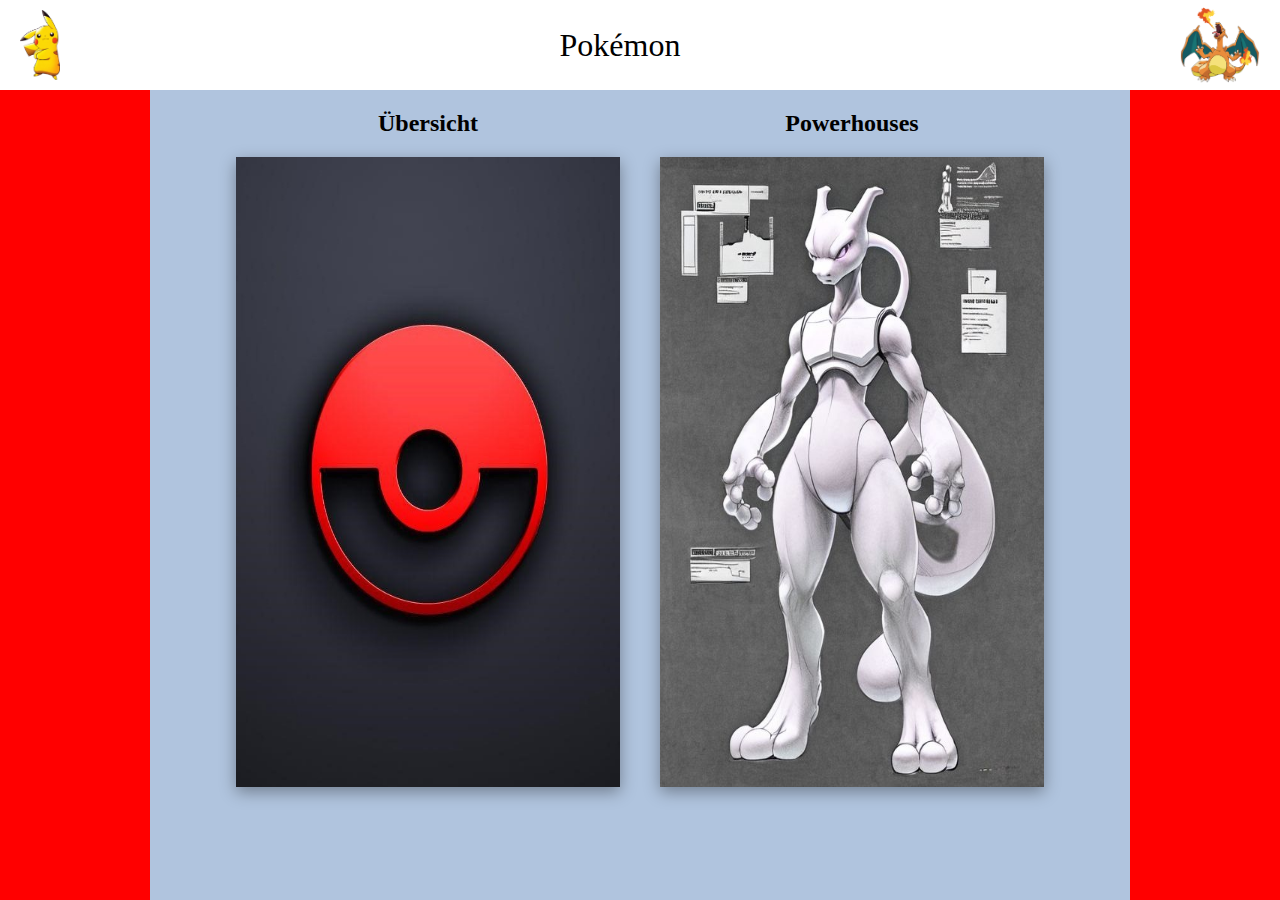
<file: index.html>
<!DOCTYPE html>
<html lang="de">
<head>
    <meta charset="UTF-8">
    <meta name="viewport" content="width=device-width, initial-scale=1.0">
    <link rel="stylesheet" href="./style.css">
    <title>Abschlussprojekt WebDev</title>
</head>
<body>
    <header> 
        <img src="./Bilder/Index/Pikachu.png" alt="Pikachu" class="img-pika">
        <a target="_blank" href="https://www.pokemon.com">Pokémon</a>
        <img src="./Bilder/Index/Charizard.png" alt="Glurak" class="img-glurak">
    </header>
    <main>
        <div class="flex-div-index">
            <div class="übersicht">
                <h2>Übersicht</h2>
                <a href="./übersicht.html"><img src="./Bilder/Index/Pokeball.jpg" alt="Pokeball"></a>
            </div>
            <div class="powerhouses">
                <h2>Powerhouses</h2>
                <a href="./powerhouses.html"><img src="./Bilder/Index/Mewtwo.jfif" alt="Mewtwo"></a>
            </div>
        </div>
    </main>

</body>
</html>
</file>
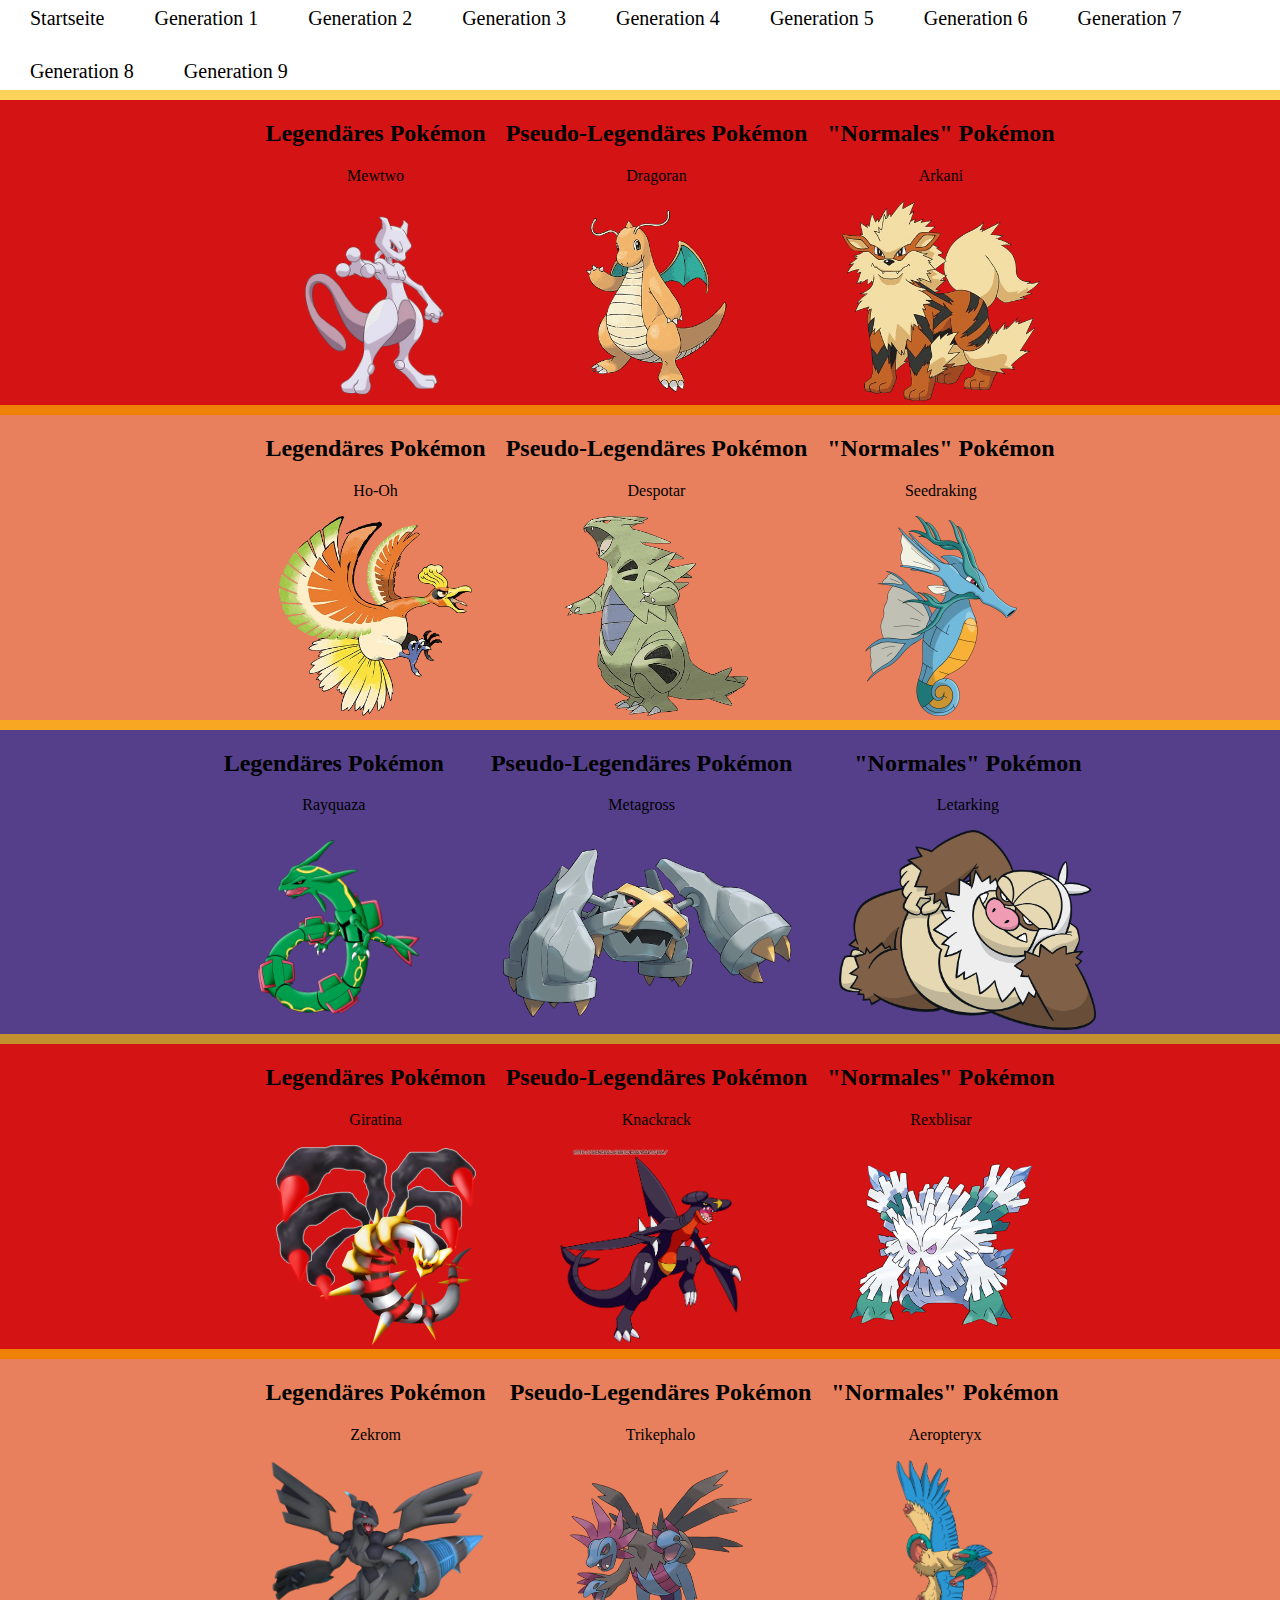
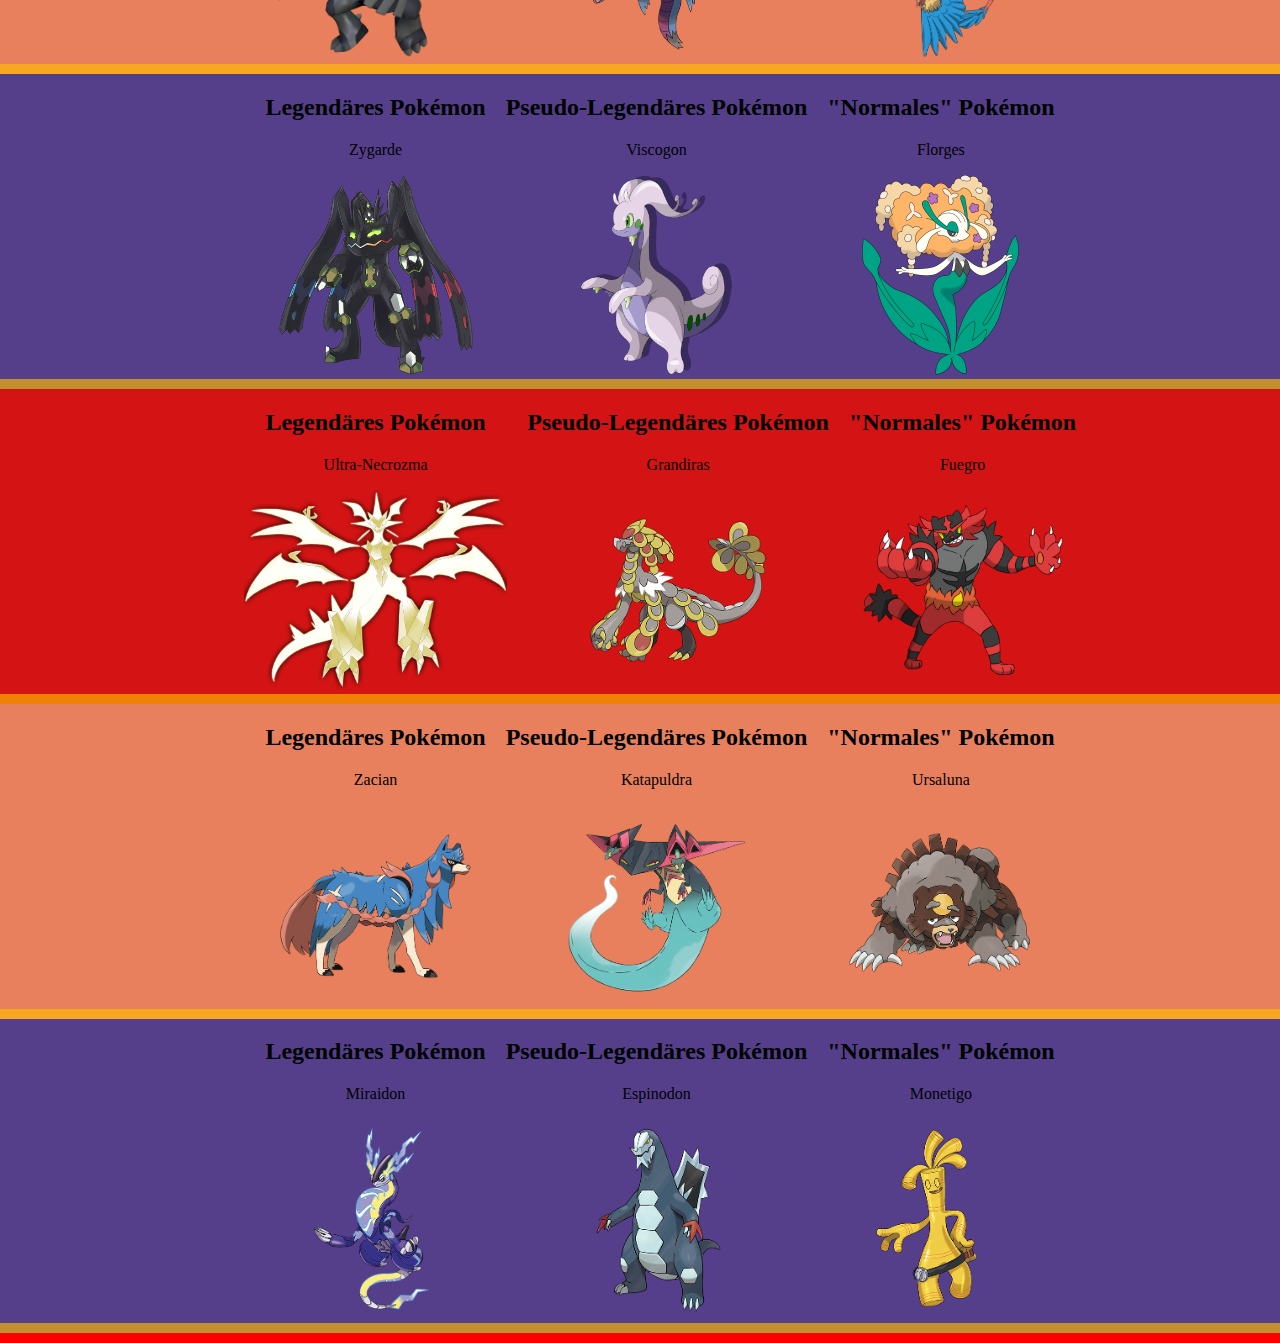
<file: powerhouses.html>
<!DOCTYPE html>
<html lang="de">
<head>
    <meta charset="UTF-8">
    <meta name="viewport" content="width=device-width, initial-scale=1.0">
    <link rel="stylesheet" href="./style.css">
    <title>Powerhouses</title>
</head>
<body>
    <div class="sub-header">
        <ul class="gen-select">
            <li><a href="./index.html">Startseite</a></li>
            <li><a href="#Gen1">Generation 1</a></li>
            <li><a href="#Gen2">Generation 2</a></li>
            <li><a href="#Gen3">Generation 3</a></li>
            <li><a href="#Gen4">Generation 4</a></li>
            <li><a href="#Gen5">Generation 5</a></li>
            <li><a href="#Gen6">Generation 6</a></li>
            <li><a href="#Gen7">Generation 7</a></li>
            <li><a href="#Gen8">Generation 8</a></li>
            <li><a href="#Gen9">Generation 9</a></li>
        </ul>
    </div>
    <div class="content-powerhouse">
        <div class="gen-box" id="Gen1">
            <ul class="mons">
                <li class="legi">
                    <div class="flex">
                        <h2>Legendäres Pokémon</h2>
                        <p>Mewtwo</p>
                        <a target="_blank" href="https://pokewiki.de/Mewtu"><img src="./Bilder/Powerhouses/Gen 1/Mewtwo.png" alt="Mewtwo"></a>
                    </div>
                </li>
                <li class="pseudo">
                    <div class="flex">
                        <h2>Pseudo-Legendäres Pokémon</h2>
                        <p>Dragoran</p>
                        <a target="_blank" href="https://pokewiki.de/Dragoran"><img src="./Bilder/Powerhouses/Gen 1/Dragoran.png" alt="Dragoran"></a>
                    </div>
                </li>
                <li class="normie">
                    <div class="flex">
                        <h2>"Normales" Pokémon</h2>
                        <p>Arkani</p>
                        <a target="_blank" href="https://pokewiki.de/Arkani"><img src="./Bilder/Powerhouses/Gen 1/Arkani.png" alt="Arkani"></a>
                    </div>
                </li>
            </ul>
        </div>
        <div class="gen-box" id="Gen2">
            <ul class="mons">
                <li class="legi">
                    <div class="flex">
                        <h2>Legendäres Pokémon</h2>
                        <p>Ho-Oh</p>
                        <a target="_blank" href="https://pokewiki.de/Ho-Oh"><img src="./Bilder/Powerhouses/Gen 2/Ho-Oh.png" alt="Ho-Oh"></a>
                    </div>
                </li>
                <li class="pseudo">
                    <div class="flex">
                        <h2>Pseudo-Legendäres Pokémon</h2>
                        <p>Despotar</p>
                        <a target="_blank" href="https://pokewiki.de/Despotar"><img src="./Bilder/Powerhouses/Gen 2/Despotar.png" alt="Despotar"></a>
                    </div>
                </li>
                <li class="normie">
                    <div class="flex">
                        <h2>"Normales" Pokémon</h2>
                        <p>Seedraking</p>
                        <a target="_blank" href="https://pokewiki.de/Seedraking"><img src="./Bilder/Powerhouses/Gen 2/Seedraking.png" alt="Seedraking"></a>
                    </div>
                </li>
            </ul>
        </div>
        <div class="gen-box" id="Gen3">
            <ul class="mons">
                <li class="legi">
                    <div class="flex">
                        <h2>Legendäres Pokémon</h2>
                        <p>Rayquaza</p>
                        <a target="_blank" href="https://pokewiki.de/Rayquaza"><img src="./Bilder/Powerhouses/Gen 3/Rayquaza.png" alt="Rayquaza"></a>
                    </div>
                </li>
                <li class="pseudo">
                    <div class="flex">
                        <h2>Pseudo-Legendäres Pokémon</h2>
                        <p>Metagross</p>
                        <a target="_blank" href="https://pokewiki.de/Metagross"><img src="./Bilder/Powerhouses/Gen 3/Metagross.png" alt="Metagross"></a>
                    </div>
                </li>
                <li class="normie">
                    <div class="flex">
                        <h2>"Normales" Pokémon</h2>
                        <p>Letarking</p>
                        <a target="_blank" href="https://pokewiki.de/Letarking"><img src="./Bilder/Powerhouses/Gen 3/Letarking.png" alt="Letarking"></a>
                    </div>
                </li>
            </ul>
        </div>
        <div class="gen-box" id="Gen4">
            <ul class="mons">
                <li class="legi">
                    <div class="flex">
                        <h2>Legendäres Pokémon</h2>
                        <p>Giratina</p>
                        <a target="_blank" href="https://pokewiki.de/Giratina"><img src="./Bilder/Powerhouses/Gen 4/Giratina.png" alt="Giratina"></a>
                    </div>
                </li>
                <li class="pseudo">
                    <div class="flex">
                        <h2>Pseudo-Legendäres Pokémon</h2>
                        <p>Knackrack</p>
                        <a target="_blank" href="https://pokewiki.de/Knackrack"><img src="./Bilder/Powerhouses/Gen 4/Knackrack.png" alt="Knackrack"></a>
                    </div>
                </li>
                <li class="normie">
                    <div class="flex">
                        <h2>"Normales" Pokémon</h2>
                        <p>Rexblisar</p>
                        <a target="_blank" href="https://pokewiki.de/Rexblisar"><img src="./Bilder/Powerhouses/Gen 4/Rexblisar.png" alt="Rexblisar"></a>
                    </div>
                </li>
            </ul>
        </div>
        <div class="gen-box" id="Gen5">
            <ul class="mons">
                <li class="legi">
                    <div class="flex">
                        <h2>Legendäres Pokémon</h2>
                        <p>Zekrom</p>
                        <a target="_blank" href="https://pokewiki.de/Zekrom"><img src="./Bilder/Powerhouses/Gen 5/Zekrom.png" alt="Zekrom"></a>
                    </div>
                </li>
                <li class="pseudo">
                    <div class="flex">
                        <h2>Pseudo-Legendäres Pokémon</h2>
                        <p>Trikephalo</p>
                        <a target="_blank" href="https://pokewiki.de/Trikephalo"><img src="./Bilder/Powerhouses/Gen 5/Trikephalo.png" alt="Trikephalo"></a>
                    </div>
                </li>
                <li class="normie">
                    <div class="flex">
                        <h2>"Normales" Pokémon</h2>
                        <p>Aeropteryx</p>
                        <a target="_blank" href="https://pokewiki.de/Aeropteryx"><img src="./Bilder/Powerhouses/Gen 5/Aeropteryx.png" alt="Aeropteryx"></a>
                    </div>
                </li>
            </ul>
        </div>
        <div class="gen-box" id="Gen6">
            <ul class="mons">
                <li class="legi">
                    <div class="flex">
                        <h2>Legendäres Pokémon</h2>
                        <p>Zygarde</p>
                        <a target="_blank" href="https://pokewiki.de/Zygarde"><img src="./Bilder/Powerhouses/Gen 6/Zygarde.png" alt="Zygarde"></a>
                    </div>
                </li>
                <li class="pseudo">
                    <div class="flex">
                        <h2>Pseudo-Legendäres Pokémon</h2>
                        <p>Viscogon</p>
                        <a target="_blank" href="https://pokewiki.de/Viscogon"><img src="./Bilder/Powerhouses/Gen 6/Viscogon.png" alt="Viscogon"></a>
                    </div>
                </li>
                <li class="normie">
                    <div class="flex">
                        <h2>"Normales" Pokémon</h2>
                        <p>Florges</p>
                        <a target="_blank" href="https://pokewiki.de/Florges"><img src="./Bilder/Powerhouses/Gen 6/Florges.png" alt="Florges"></a>
                    </div>
                </li>
            </ul>
        </div>
        <div class="gen-box" id="Gen7">
            <ul class="mons">
                <li class="legi">
                    <div class="flex">
                        <h2>Legendäres Pokémon</h2>
                        <p>Ultra-Necrozma</p>
                        <a target="_blank" href="https://pokewiki.de/Necrozma"><img src="./Bilder/Powerhouses/Gen 7/Ultra-Necrozma.png" alt="Ultra-Necrozma"></a>
                    </div>
                </li>
                <li class="pseudo">
                    <div class="flex">
                        <h2>Pseudo-Legendäres Pokémon</h2>
                        <p>Grandiras</p>
                        <a target="_blank" href="https://pokewiki.de/Grandiras"><img src="./Bilder/Powerhouses/Gen 7/Grandiras.png" alt="Grandiras"></a>
                    </div>
                </li>
                <li class="normie">
                    <div class="flex">
                        <h2>"Normales" Pokémon</h2>
                        <p>Fuegro</p>
                        <a target="_blank" href="https://pokewiki.de/Fuegro"><img src="./Bilder/Powerhouses/Gen 7/Fuegro.png" alt="Fuegro"></a>
                    </div>
                </li>
            </ul>
        </div>
        <div class="gen-box" id="Gen8">
            <ul class="mons">
                <li class="legi">
                    <div class="flex">
                        <h2>Legendäres Pokémon</h2>
                        <p>Zacian</p>
                        <a target="_blank" href="https://pokewiki.de/Zacian"><img src="./Bilder/Powerhouses/Gen 8/Zacian.png" alt="Zacian"></a>
                    </div>
                </li>
                <li class="pseudo">
                    <div class="flex">
                        <h2>Pseudo-Legendäres Pokémon</h2>
                        <p>Katapuldra</p>
                        <a target="_blank" href="https://pokewiki.de/Katapuldra"><img src="./Bilder/Powerhouses/Gen 8/Katapuldra.png" alt="Katapuldra"></a>
                    </div>
                </li>
                <li class="normie">
                    <div class="flex">
                        <h2>"Normales" Pokémon</h2>
                        <p>Ursaluna</p>
                        <a target="_blank" href="https://pokewiki.de/Ursaluna"><img src="./Bilder/Powerhouses/Gen 8/Ursaluna.png" alt="Ursaluna"></a>
                    </div>
                </li>
            </ul>
        </div>
        <div class="gen-box" id="Gen9">
            <ul class="mons">
                <li class="legi">
                    <div class="flex">
                        <h2>Legendäres Pokémon</h2>
                        <p>Miraidon</p>
                        <a target="_blank" href="https://pokewiki.de/Miraidon"><img src="./Bilder/Powerhouses/Gen 9/Miraidon.png" alt="Miraidon"></a>
                    </div>
                </li>
                <li class="pseudo">
                    <div class="flex">
                        <h2>Pseudo-Legendäres Pokémon</h2>
                        <p>Espinodon</p>
                        <a target="_blank" href="https://pokewiki.de/Espinodon"><img src="./Bilder/Powerhouses/Gen 9/Espinodon.png" alt="Espinodon"></a>
                    </div>
                </li>
                <li class="normie">
                    <div class="flex">
                        <h2>"Normales" Pokémon</h2>
                        <p>Monetigo</p>
                        <a target="_blank" href="https://pokewiki.de/Monetigo"><img src="./Bilder/Powerhouses/Gen 9/Monetigo.png" alt="Monetigo"></a>
                    </div>
                </li>
            </ul>
        </div>
    </div>
</body>
</html>
</file>
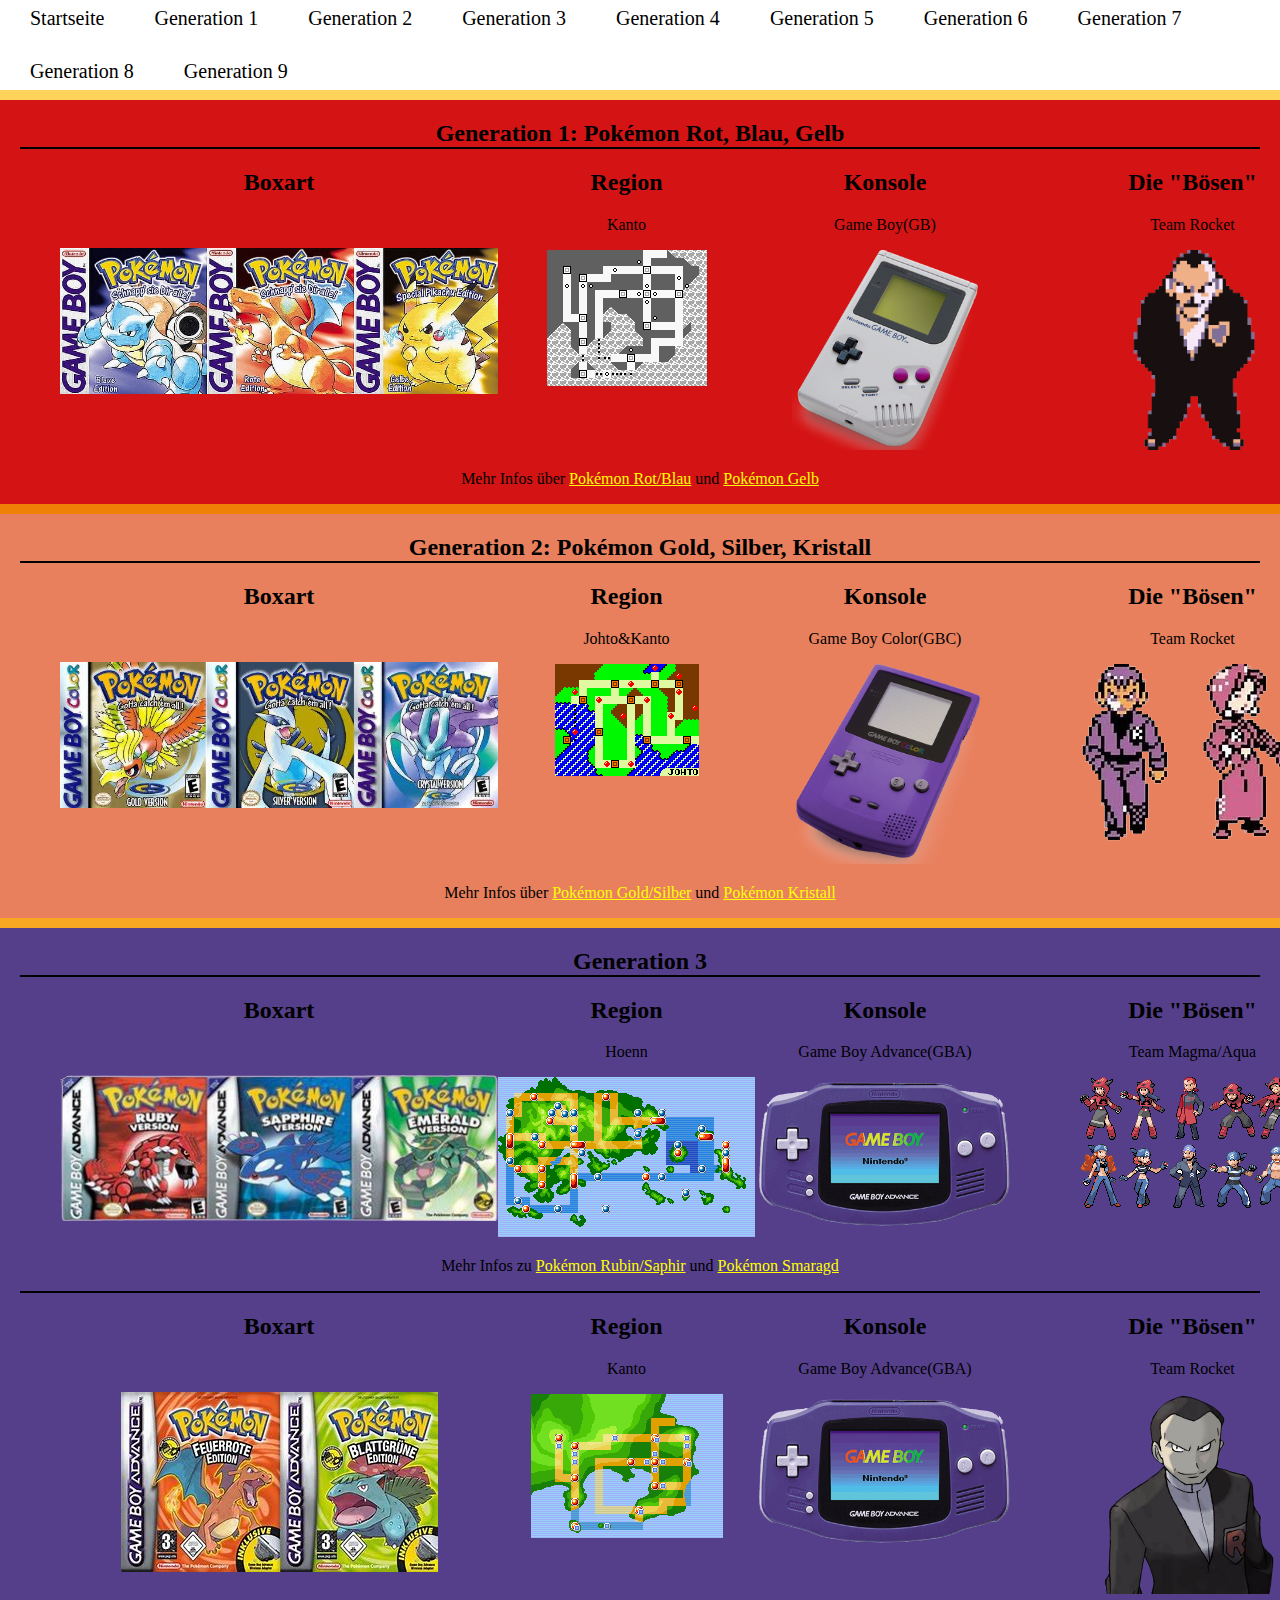
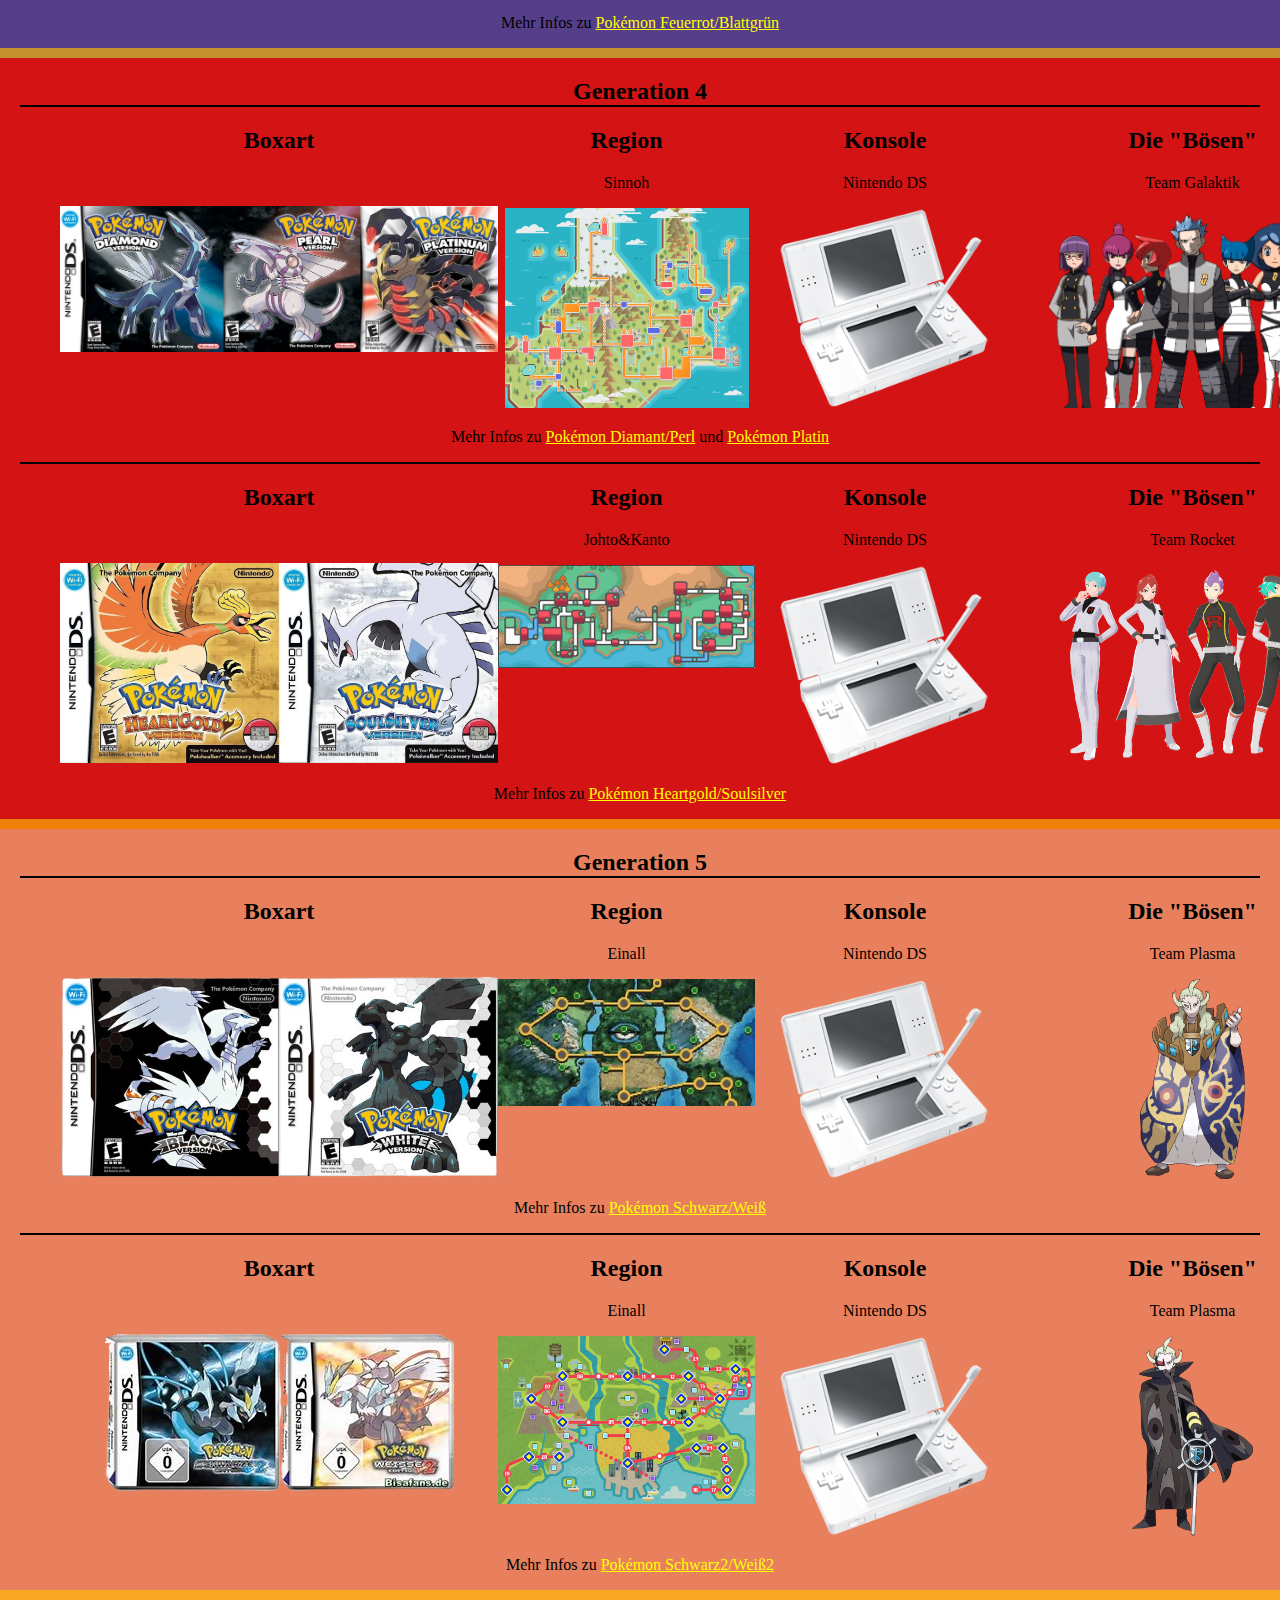
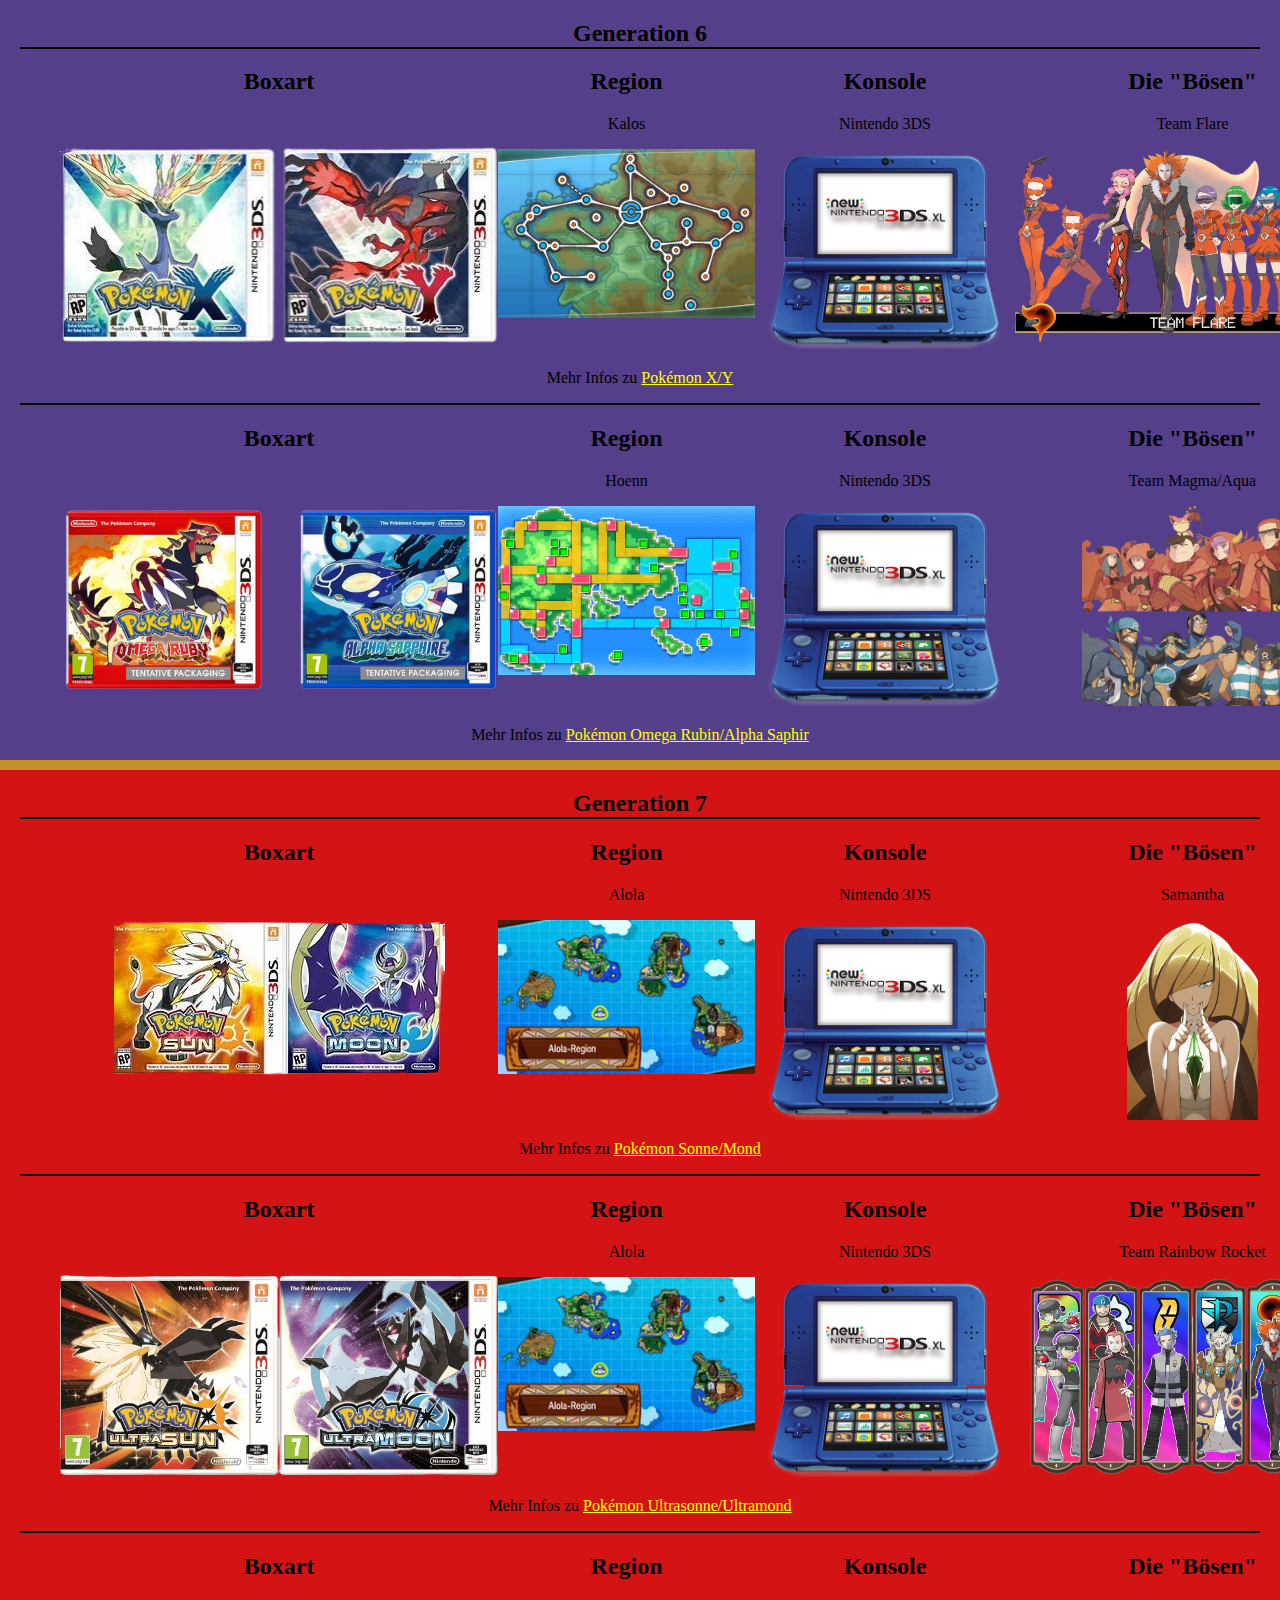
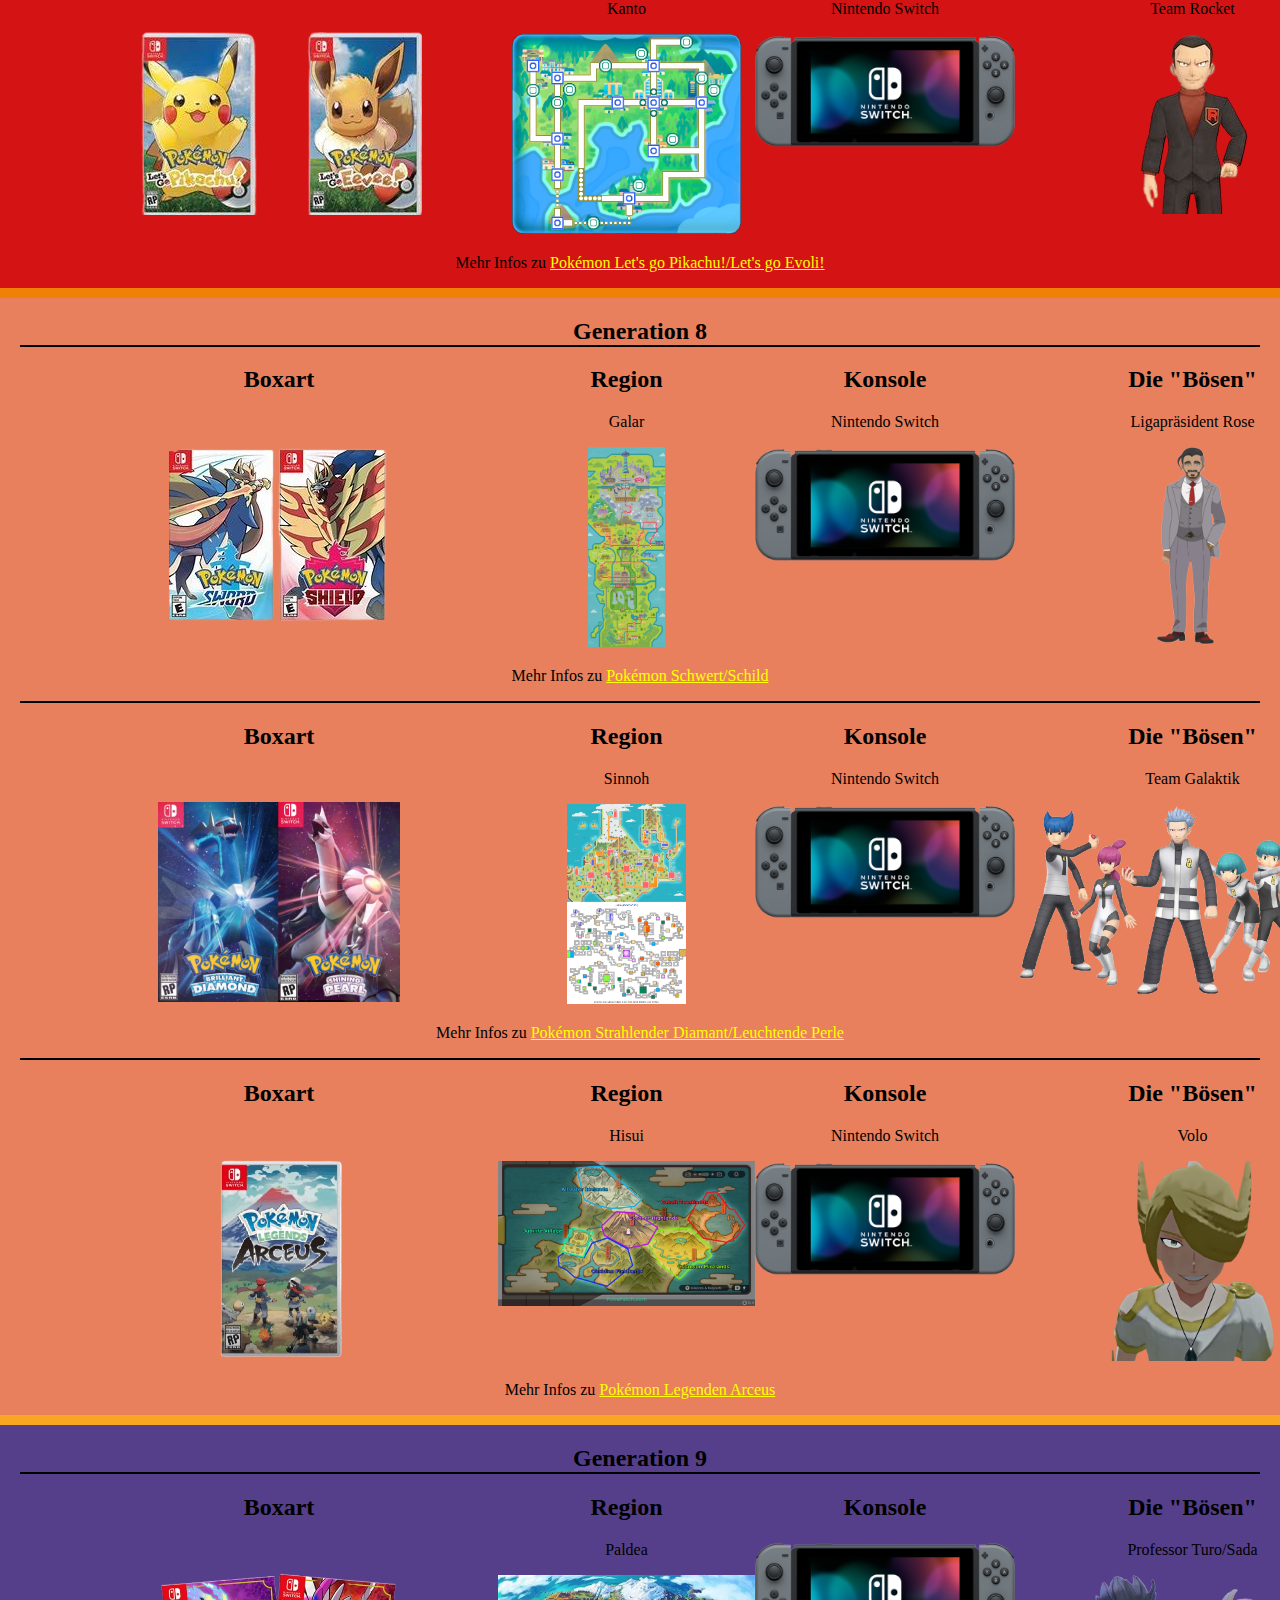
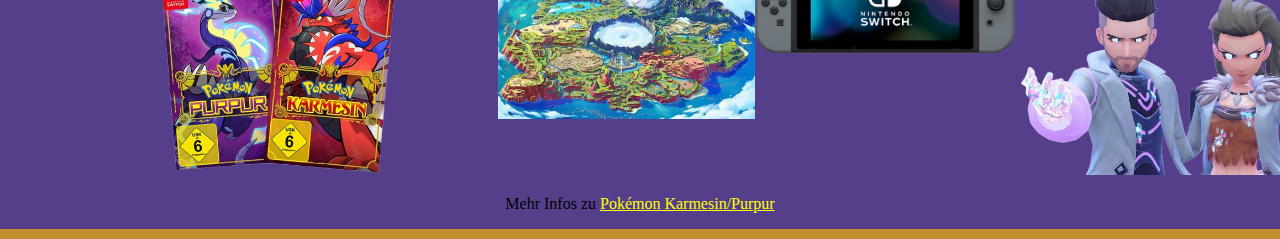
<file: übersicht.html>
<!DOCTYPE html>
<html lang="de">

<head>
    <meta charset="UTF-8">
    <meta name="viewport" content="width=device-width, initial-scale=1.0">
    <link rel="stylesheet" href="./style.css">
    <title>Übersicht Pokémon</title>
</head>

<body>
    <div class="sub-header">
        <ul class="gen-select">
            <li><a href="./index.html">Startseite</a></li>
            <li><a href="#Gen1">Generation 1</a></li>
            <li><a href="#Gen2">Generation 2</a></li>
            <li><a href="#Gen3">Generation 3</a></li>
            <li><a href="#Gen4">Generation 4</a></li>
            <li><a href="#Gen5">Generation 5</a></li>
            <li><a href="#Gen6">Generation 6</a></li>
            <li><a href="#Gen7">Generation 7</a></li>
            <li><a href="#Gen8">Generation 8</a></li>
            <li><a href="#Gen9">Generation 9</a></li>
        </ul>
    </div>

    <div class="content-übersicht">
        <div class="gen-box" id="Gen1">
            <h2 class="box-heading">Generation 1: Pokémon Rot, Blau, Gelb</h2>
            <ul>
                <li>
                    <div class="box-art">
                        <h2>Boxart</h2>
                        <img src="./Bilder/Übersicht/Gen1/Pokemon-Blaue-Rote-Gelbe-Edition Boxart.jpg"
                            alt="Pokémon RBG Boxart">
                    </div>
                </li>
                <li>
                    <div class="region">
                        <h2>Region</h2>
                        <p>Kanto</p>
                        <a target="_blank" href="https://pokewiki.de/Kanto"><img src="./Bilder/Übersicht/Gen1/RBG-Map_Kanto.png"
                                alt="Kanto Pokémon"></a>
                    </div>
                </li>
                <li>
                    <div class="console">
                        <h2>Konsole</h2>
                        <p>Game Boy(GB)</p>
                        <a target="_blank" href="https://de.wikipedia.org/wiki/Game_Boy"><img src="./Bilder/Übersicht/Gen1/GB.png"
                                alt="Game Boy"></a>
                    </div>
                </li>
                <li>
                    <div class="evil-team">
                        <h2>Die "Bösen"</h2>
                        <p>Team Rocket</p>
                        <a target="_blank" href="https://pokewiki.de/Team_Rocket"><img src="./Bilder/Übersicht/Gen1/Giovanni-gen1.png"
                                alt="Giovanni"></a>
                    </div>
                </li>
            </ul>
            <p class="moreInfo">Mehr Infos über <a target="_blank" href="https://www.pokewiki.de/Pok%C3%A9mon_Rote_Edition_und_Blaue_Edition">Pokémon
                    Rot/Blau</a> und <a target="_blank"
                    href="https://www.pokewiki.de/Pok%C3%A9mon_Gelbe_Edition:_Special_Pikachu_Edition">Pokémon Gelb</a>
            </p>
        </div>
        <div class="gen-box" id="Gen2">
            <h2 class="box-heading">Generation 2: Pokémon Gold, Silber, Kristall</h2>
            <ul>
                <li>
                    <div class="box-art">
                        <h2>Boxart</h2>
                        <img src="./Bilder/Übersicht/Gen2/gold-silver-crystal-boxart.webp" alt="Pokémon GSK Boxart">
                    </div>
                </li>
                <li>
                    <div class="region">
                        <h2>Region</h2>
                        <p>Johto&Kanto</p>
                        <a target="_blank" href="https://pokewiki.de/Johto"><img src="./Bilder/Übersicht/Gen2/GSK-Map_Johto_Kanto.png"
                                alt="Johto&Kanto Pokémon"></a>
                    </div>
                </li>
                <li>
                    <div class="console">
                        <h2>Konsole</h2>
                        <p>Game Boy Color(GBC)</p>
                        <a target="_blank" href="https://de.wikipedia.org/wiki/Game_Boy#Game_Boy_Color"><img
                                src="./Bilder/Übersicht/Gen2/GBC.png" alt="Gameboy Color"></a>
                    </div>
                </li>
                <li>
                    <div class="evil-team">
                        <h2>Die "Bösen"</h2>
                        <p>Team Rocket</p>
                        <a target="_blank" href="https://pokewiki.de/Team_Rocket"><img src="./Bilder/Übersicht/Gen2/Rocket-Execs.png"
                                alt="Rocket Executives"></a>
                    </div>
                </li>
            </ul>
            <p class="moreInfo">Mehr Infos über <a target="_blank" href="https://www.pokewiki.de/Pok%C3%A9mon_Goldene_Edition_und_Silberne_Edition">Pokémon Gold/Silber</a> und <a target="_blank" href="https://www.pokewiki.de/Pok%C3%A9mon_Kristall-Edition">Pokémon Kristall</a></p>
        </div>
        <div class="gen-box" id="Gen3">
            <h2 class="box-heading">Generation 3</h2>
            <ul>
                <li>
                    <div class="box-art">
                        <h2>Boxart</h2>
                        <img src="./Bilder/Übersicht/Gen3/RSE-boxart.png" alt="Pokémon RSE Boxart">
                    </div>
                </li>
                <li>
                    <div class="region">
                        <h2>Region</h2>
                        <p>Hoenn</p>
                        <a target="_blank" href="https://pokewiki.de/Hoenn"><img src="./Bilder/Übersicht/Gen3/RSE-Map_Hoenn.png"
                                alt="Hoenn Pokémon"></a>
                    </div>
                </li>
                <li>
                    <div class="console">
                        <h2>Konsole</h2>
                        <p>Game Boy Advance(GBA)</p>
                        <a target="_blank" href="https://de.wikipedia.org/wiki/Game_Boy#Game_Boy_Advance"><img
                                src="./Bilder/Übersicht/Gen3/GBA.png" alt="Gameboy Advance"></a>
                    </div>
                </li>
                <li>
                    <div class="evil-team">
                        <h2>Die "Bösen"</h2>
                        <p>Team Magma/Aqua</p>
                        <a target="_blank" href="https://pokewiki.de/Pok%C3%A9mon_Smaragd-Edition#Team_Aqua_und_Team_Magma"><img src="./Bilder/Übersicht/Gen3/Magma&Aqua RS.png"
                                alt="Team Magma/Aqua"></a>
                    </div>
                </li>
            </ul>
            <p class="moreInfo">Mehr Infos zu <a target="_blank" href="https://www.pokewiki.de/Pok%C3%A9mon_Rubin-Edition_und_Saphir-Edition">Pokémon Rubin/Saphir</a> und <a target="_blank" href="https://pokewiki.de/Pok%C3%A9mon_Smaragd-Edition">Pokémon Smaragd</a></p>
            <ul>
                <li>
                    <div class="box-art">
                        <h2>Boxart</h2>
                        <img src="./Bilder/Übersicht/Gen3/FR-BG-Boxart.jfif" alt="Pokémon RSE Boxart">
                    </div>
                </li>
                <li>
                    <div class="region">
                        <h2>Region</h2>
                        <p>Kanto</p>
                        <a target="_blank" href="https://pokewiki.de/Kanto"><img src="./Bilder/Übersicht/Gen3/FRBG-Map_Kanto.png"
                                alt="Kanto Pokémon"></a>
                    </div>
                </li>
                <li>
                    <div class="console">
                        <h2>Konsole</h2>
                        <p>Game Boy Advance(GBA)</p>
                        <a target="_blank" href="https://de.wikipedia.org/wiki/Game_Boy#Game_Boy_Advance"><img
                                src="./Bilder/Übersicht/Gen3/GBA.png" alt="Gameboy Advance"></a>
                    </div>
                </li>
                <li>
                    <div class="evil-team">
                        <h2>Die "Bösen"</h2>
                        <p>Team Rocket</p>
                        <a target="_blank" href="https://pokewiki.de/Team_Rocket"><img src="./Bilder/Übersicht/Gen3/Giovanni_frbg.png"
                                alt="Giovanni"></a>
                    </div>
                </li>
            </ul>
            <p class="moreInfo">Mehr Infos zu <a target="_blank" href="https://pokewiki.de/Pok%C3%A9mon_Feuerrote_Edition_und_Blattgr%C3%BCne_Edition">Pokémon Feuerrot/Blattgrün</a></p>
        </div>
        <div class="gen-box" id="Gen4">
            <h2 class="box-heading">Generation 4</h2>
            <ul>
                <li>
                    <div class="box-art">
                        <h2>Boxart</h2>
                        <img src="./Bilder/Übersicht/Gen4/DPP-Boxart.jpg" alt="DPP Boxart">
                    </div>
                </li>
                <li>
                    <div class="region">
                        <h2>Region</h2>
                        <p>Sinnoh</p>
                        <a target="_blank" href="https://pokewiki.de/Sinnoh"><img src="./Bilder/Übersicht/Gen4/DPP-Map_Sinnoh.png" alt="Karte Sinnoh"></a>
                    </div>
                </li>
                <li>
                    <div class="console">
                        <h2>Konsole</h2>
                        <p>Nintendo DS</p>
                        <a target="_blank" href="https://de.wikipedia.org/wiki/Nintendo_DS"><img src="./Bilder/Übersicht/Gen4/NDS.png" alt="Nintendo_DS"></a>
                    </div>
                </li>

                <li>
                    <div class="evil-team">
                        <h2>Die "Bösen"</h2>
                        <p>Team Galaktik</p>
                        <a target="_blank" href="https://pokewiki.de/Team_Galaktik"><img src="./Bilder/Übersicht/Gen4/TeamGalacticDPP.png" alt="Team_Galaktik"></a>
                    </div>
                </li>
            </ul>
            <p class="moreInfo">Mehr Infos zu <a target="_blank" href="https://pokewiki.de/Pok%C3%A9mon_Diamant-Edition_und_Perl-Edition">Pokémon Diamant/Perl</a> und <a target="_blank" href="https://pokewiki.de/Pok%C3%A9mon_Platin-Edition">Pokémon Platin</a></p>
            <ul>
                <li>
                    <div class="box-art">
                        <h2>Boxart</h2>
                        <img src="./Bilder/Übersicht/Gen4/pokemon-heartgold-soulsilver-boxart.webp" alt="HGSS Boxart">
                    </div>
                </li>
                <li>
                    <div class="region">
                        <h2>Region</h2>
                        <p>Johto&Kanto</p>
                        <a target="_blank" href="https://pokewiki.de/Johto"><img src="./Bilder/Übersicht/Gen4/HGSS-Map_Kanto-Johto.png" alt="Karte Johto_Kanto"></a>
                    </div>
                </li>
                <li>
                    <div class="console">
                        <h2>Konsole</h2>
                        <p>Nintendo DS</p>
                        <a target="_blank" href="https://de.wikipedia.org/wiki/Nintendo_DS"><img src="./Bilder/Übersicht/Gen4/NDS.png" alt="Nintendo_DS"></a>
                    </div>
                </li>

                <li>
                    <div class="evil-team">
                        <h2>Die "Bösen"</h2>
                        <p>Team Rocket</p>
                        <a target="_blank" href="https://pokewiki.de/Team_Rocket"><img src="./Bilder/Übersicht/Gen4/Rocket_execs_hgss.png" alt="Rocket_Executives"></a>
                    </div>
                </li>
            </ul>
            <p class="moreInfo">Mehr Infos zu <a target="_blank" href="https://pokewiki.de/Pok%C3%A9mon_Goldene_Edition_HeartGold_und_Silberne_Edition_SoulSilver">Pokémon Heartgold/Soulsilver</a></p>
        </div>
        <div class="gen-box" id="Gen5">
            <h2 class="box-heading">Generation 5</h2>
            <ul>
                <li>
                    <div class="box-art">
                        <h2>Boxart</h2>
                        <img src="./Bilder/Übersicht/Gen5/BW_Boxart.png" alt="SW Boxart">
                    </div>
                </li>
                <li>
                    <div class="region">
                        <h2>Region</h2>
                        <p>Einall</p>
                        <a target="_blank" href="https://pokewiki.de/Einall"><img src="./Bilder/Übersicht/Gen5/Unova1.jfif" alt="Einall SW1"></a>
                    </div>
                </li>
                <li>
                    <div class="console">
                        <h2>Konsole</h2>
                        <p>Nintendo DS</p>
                        <a target="_blank" href="https://de.wikipedia.org/wiki/Nintendo_DS"><img src="./Bilder/Übersicht/Gen4/NDS.png" alt="Nintendo_DS"></a>
                    </div>
                </li>
                <li>
                    <div class="evil-team">
                        <h2>Die "Bösen"</h2>
                        <p>Team Plasma</p>
                        <a target="_blank" href="https://pokewiki.de/Team_Plasma"><img src="./Bilder/Übersicht/Gen5/G-Cis1.png" alt="Team Plasma"></a>
                    </div>
                </li>
            </ul>
            <p class="moreInfo">Mehr Infos zu <a target="_blank" href="https://pokewiki.de/Pok%C3%A9mon_Schwarze_Edition_und_Wei%C3%9Fe_Edition">Pokémon Schwarz/Weiß</a></p>
            <ul>
                <li>
                    <div class="box-art">
                        <h2>Boxart</h2>
                        <img src="./Bilder/Übersicht/Gen5/S2W2-Boxart.png" alt="SW2 Boxart">
                    </div>
                </li>
                <li>
                    <div class="region">
                        <h2>Region</h2>
                        <p>Einall</p>
                        <a target="_blank" href="https://pokewiki.de/Einall"><img src="./Bilder/Übersicht/Gen5/Unova2.webp" alt="Einall SW2"></a>
                    </div>
                </li>
                <li>
                    <div class="console">
                        <h2>Konsole</h2>
                        <p>Nintendo DS</p>
                        <a target="_blank" href="https://de.wikipedia.org/wiki/Nintendo_DS"><img src="./Bilder/Übersicht/Gen4/NDS.png" alt="Nintendo_DS"></a>
                    </div>
                </li>
                <li>
                    <div class="evil-team">
                        <h2>Die "Bösen"</h2>
                        <p>Team Plasma</p>
                        <a target="_blank" href="https://pokewiki.de/Team_Plasma"><img src="./Bilder/Übersicht/Gen5/G-Cis2.png" alt="Team Plasma"></a>
                    </div>
                </li>
            </ul>
            <p class="moreInfo">Mehr Infos zu <a target="_blank" href="https://pokewiki.de/Pok%C3%A9mon_Schwarze_Edition_2_und_Wei%C3%9Fe_Edition_2">Pokémon Schwarz2/Weiß2</a></p>
        </div>
        <div class="gen-box" id="Gen6">
            <h2 class="box-heading">Generation 6</h2>
            <ul> 
                <li>
                    <div class="box-art">
                        <h2>Boxart</h2>
                        <img src="./Bilder/Übersicht/Gen6/XY Boxart.png" alt="XY Boxart">
                    </div>
                </li>
                <li>
                    <div class="region">
                        <h2>Region</h2>
                        <p>Kalos</p>
                        <a target="_blank" href="https://pokewiki.de/Kalos"><img src="./Bilder/Übersicht/Gen6/XY-Map_Kalos.png" alt="Kalos"></a>
                    </div>
                </li>
                <li>
                    <div class="console">
                        <h2>Konsole</h2>
                        <p>Nintendo 3DS</p>
                        <a target="_blank" href="https://de.wikipedia.org/wiki/Nintendo_3DS"><img src="./Bilder/Übersicht/Gen6/3ds.png" alt="3DS"></a>
                    </div>
                </li>

                <li>
                    <div class="evil-team">
                        <h2>Die "Bösen"</h2>
                        <p>Team Flare</p>
                        <a href="https://pokewiki.de/Team_Flare"><img src="./Bilder/Übersicht/Gen6/Team Flare.png" alt="Team Flare"></a>
                    </div>
                </li>
            </ul>
            <p class="moreInfo">Mehr Infos zu <a target="_blank" href="https://pokewiki.de/Pok%C3%A9mon_X_und_Y">Pokémon X/Y</a></p>
            <ul> 
                <li>
                    <div class="box-art">
                        <h2>Boxart</h2>
                        <img src="./Bilder/Übersicht/Gen6/ORAS Boxart.png" alt="ORAS Boxart">
                    </div>
                </li>
                <li>
                    <div class="region">
                        <h2>Region</h2>
                        <p>Hoenn</p>
                        <a target="_blank" href="https://pokewiki.de/Hoenn"><img src="./Bilder/Übersicht/Gen6/Map_Hoenn_ORAS.png" alt="Hoenn"></a>
                    </div>
                </li>
                <li>
                    <div class="console">
                        <h2>Konsole</h2>
                        <p>Nintendo 3DS</p>
                        <a target="_blank" href="https://de.wikipedia.org/wiki/Nintendo_3DS"><img src="./Bilder/Übersicht/Gen6/3ds.png" alt="3DS"></a>
                    </div>
                </li>

                <li>
                    <div class="evil-team">
                        <h2>Die "Bösen"</h2>
                        <p>Team Magma/Aqua</p>
                        <a href="https://pokewiki.de/Pok%C3%A9mon_Omega_Rubin_und_Alpha_Saphir#Team_Aqua_und_Team_Magma"><img src="./Bilder/Übersicht/Gen6/Team Magma_Aqua.png" alt="Team Magma/Aqua"></a>
                    </div>
                </li>
            </ul>
            <p class="moreInfo">Mehr Infos zu <a target="_blank" href="https://pokewiki.de/Pok%C3%A9mon_Omega_Rubin_und_Alpha_Saphir">Pokémon Omega Rubin/Alpha Saphir</a></p>
        </div>
        <div class="gen-box" id="Gen7">
            <h2 class="box-heading">Generation 7</h2>
            <ul>               
                <li>
                    <div class="box-art">
                        <h2>Boxart</h2>
                        <img src="./Bilder/Übersicht/Gen7/SUMO Boxart.png" alt="SUMO Boxart">
                    </div>
                </li>
                <li>
                    <div class="region">
                        <h2>Region</h2>
                        <p>Alola</p>
                        <a target="_blank" href="https://pokewiki.de/Alola"><img src="./Bilder/Übersicht/Gen7/Alola.png" alt="Alola"></a>
                    </div>
                </li>
                <li>
                    <div class="console">
                        <h2>Konsole</h2>
                        <p>Nintendo 3DS</p>
                        <a target="_blank" href="https://de.wikipedia.org/wiki/Nintendo_3DS"><img src="./Bilder/Übersicht/Gen6/3ds.png" alt="3DS"></a>
                    </div>
                </li>

                <li>
                    <div class="evil-team">
                        <h2>Die "Bösen"</h2>
                        <p>Samantha</p>
                        <a target="_blank" href="https://pokewiki.de/Samantha"><img src="./Bilder/Übersicht/Gen7/Lusamine.png" alt="Samantha"></a>
                    </div>
                </li>
            </ul>
            <p class="moreInfo">Mehr Infos zu <a target="_blank" href="https://pokewiki.de/Pok%C3%A9mon_Sonne_und_Mond">Pokémon Sonne/Mond</a></p>
            <ul>               
                <li>
                    <div class="box-art">
                        <h2>Boxart</h2>
                        <img src="./Bilder/Übersicht/Gen7/USUM Boxart.png" alt="USUM Boxart">
                    </div>
                </li>
                <li>
                    <div class="region">
                        <h2>Region</h2>
                        <p>Alola</p>
                        <a target="_blank" href="https://pokewiki.de/Alola"><img src="./Bilder/Übersicht/Gen7/Alola.png" alt="Alola"></a>
                    </div>
                </li>
                <li>
                    <div class="console">
                        <h2>Konsole</h2>
                        <p>Nintendo 3DS</p>
                        <a target="_blank" href="https://de.wikipedia.org/wiki/Nintendo_3DS"><img src="./Bilder/Übersicht/Gen6/3ds.png" alt="3DS"></a>
                    </div>
                </li>

                <li>
                    <div class="evil-team">
                        <h2>Die "Bösen"</h2>
                        <p>Team Rainbow Rocket</p>
                        <a target="_blank" href="https://pokewiki.de/Team_Rainbow_Rocket"><img src="./Bilder/Übersicht/Gen7/Team Rainbow Rocket.png" alt="Team Rainbow Rocket"></a>
                    </div>
                </li>
            </ul>
            <p class="moreInfo">Mehr Infos zu <a target="_blank" href="https://pokewiki.de/Pok%C3%A9mon_Ultrasonne_und_Ultramond">Pokémon Ultrasonne/Ultramond</a></p>
            <ul>               
                <li>
                    <div class="box-art">
                        <h2>Boxart</h2>
                        <img src="./Bilder/Übersicht/Gen7/LGPLGE Boxart.png" alt="LGPE Boxart">
                    </div>
                </li>
                <li>
                    <div class="region">
                        <h2>Region</h2>
                        <p>Kanto</p>
                        <a target="_blank" href="https://pokewiki.de/Kanto"><img src="./Bilder/Übersicht/Gen7/LGPE-Map_Kanto.png" alt="Kanto"></a>
                    </div>
                </li>
                <li>
                    <div class="console">
                        <h2>Konsole</h2>
                        <p>Nintendo Switch</p>
                        <a target="_blank" href="https://de.wikipedia.org/wiki/Nintendo_Switch"><img src="./Bilder/Übersicht/Gen7/Nintendo Switch.png" alt="Nintendo Switch"></a>
                    </div>
                </li>

                <li>
                    <div class="evil-team">
                        <h2>Die "Bösen"</h2>
                        <p>Team Rocket</p>
                        <a target="_blank" href="https://pokewiki.de/Team_Rocket"><img src="./Bilder/Übersicht/Gen7/Giovanni LGPE.png" alt="Team Rocket"></a>
                    </div>
                </li>
            </ul>
            <p class="moreInfo">Mehr Infos zu <a target="_blank" href="https://pokewiki.de/Pok%C3%A9mon:_Let%E2%80%99s_Go,_Pikachu!_und_Let%E2%80%99s_Go,_Evoli!">Pokémon Let's go Pikachu!/Let's go Evoli!</a></p>
        </div>
        <div class="gen-box" id="Gen8">
            <h2 class="box-heading">Generation 8</h2>
            <ul>              
                <li>
                    <div class="box-art">
                        <h2>Boxart</h2>
                        <img src="./Bilder/Übersicht/Gen8/SWSH Boxart.png" alt="SWSH Boxart">
                    </div>
                </li>
                <li>
                    <div class="region">
                        <h2>Region</h2>
                        <p>Galar</p>
                        <a target="_blank" href="https://pokewiki.de/Galar"><img src="./Bilder/Übersicht/Gen8/Galar.png" alt="Galar Region"></a>
                    </div>
                </li>
                <li>
                    <div class="console">
                        <h2>Konsole</h2>
                        <p>Nintendo Switch</p>
                        <a target="_blank" href="https://de.wikipedia.org/wiki/Nintendo_Switch"><img src="./Bilder/Übersicht/Gen7/Nintendo Switch.png" alt="Nintendo Switch"></a>
                    </div>
                </li>

                <li>
                    <div class="evil-team">
                        <h2>Die "Bösen"</h2>
                        <p>Ligapräsident Rose</p>
                        <a target="_blank" href="https://pokewiki.de/Rose"><img src="./Bilder/Übersicht/Gen8/Rose.png" alt="Ligapräsident Rose"></a>
                    </div>
                </li>
            </ul>
            <p class="moreInfo">Mehr Infos zu <a target="_blank" href="https://pokewiki.de/Pok%C3%A9mon_Schwert_und_Schild">Pokémon Schwert/Schild</a></p>
            <ul>              
                <li>
                    <div class="box-art">
                        <h2>Boxart</h2>
                        <img src="./Bilder/Übersicht/Gen8/BDSP Boxart.webp" alt="BDSP Boxart">
                    </div>
                </li>
                <li>
                    <div class="region">
                        <h2>Region</h2>
                        <p>Sinnoh</p>
                        <a target="_blank" href="https://pokewiki.de/Sinnoh"><img src="./Bilder/Übersicht/Gen8/Sinnoh_Gen8.png" alt="Sinnoh Region"></a>
                    </div>
                </li>
                <li>
                    <div class="console">
                        <h2>Konsole</h2>
                        <p>Nintendo Switch</p>
                        <a target="_blank" href="https://de.wikipedia.org/wiki/Nintendo_Switch"><img src="./Bilder/Übersicht/Gen7/Nintendo Switch.png" alt="Nintendo Switch"></a>
                    </div>
                </li>

                <li>
                    <div class="evil-team">
                        <h2>Die "Bösen"</h2>
                        <p>Team Galaktik</p>
                        <a target="_blank" href="https://pokewiki.de/Team_Galaktik"><img src="./Bilder/Übersicht/Gen8/TeamGalacticBDSP.png" alt="Team Galaktik"></a>
                    </div>
                </li>
            </ul>
            <p class="moreInfo">Mehr Infos zu <a target="_blank" href="https://pokewiki.de/Pok%C3%A9mon_Strahlender_Diamant_und_Leuchtende_Perle">Pokémon Strahlender Diamant/Leuchtende Perle</a></p>
            <ul>              
                <li>
                    <div class="box-art">
                        <h2>Boxart</h2>
                        <img src="./Bilder/Übersicht/Gen8/PLA Boxart.png" alt="PLA Boxart">
                    </div>
                </li>
                <li>
                    <div class="region">
                        <h2>Region</h2>
                        <p>Hisui</p>
                        <a target="_blank" href="https://pokewiki.de/Hisui"><img src="./Bilder/Übersicht/Gen8/Hisui.webp" alt="Hisui Region"></a>
                    </div>
                </li>
                <li>
                    <div class="console">
                        <h2>Konsole</h2>
                        <p>Nintendo Switch</p>
                        <a target="_blank" href="https://de.wikipedia.org/wiki/Nintendo_Switch"><img src="./Bilder/Übersicht/Gen7/Nintendo Switch.png" alt="Nintendo Switch"></a>
                    </div>
                </li>

                <li>
                    <div class="evil-team">
                        <h2>Die "Bösen"</h2>
                        <p>Volo</p>
                        <a target="_blank" href="https://pokewiki.de/Volo"><img src="./Bilder/Übersicht/Gen8/Volo.png" alt="Volo"></a>
                    </div>
                </li>
            </ul>
            <p class="moreInfo">Mehr Infos zu <a target="_blank" href="https://pokewiki.de/Pok%C3%A9mon-Legenden:_Arceus">Pokémon Legenden Arceus</a></p>
        </div>
        <div class="gen-box" id="Gen9">
            <h2 class="box-heading">Generation 9</h2>
            <ul>             
                <li>
                    <div class="box-art">
                        <h2>Boxart</h2>
                        <img src="./Bilder/Übersicht/Gen9/KP Boxart.png" alt="KP Boxart">
                    </div>
                </li>
                <li>
                    <div class="region">
                        <h2>Region</h2>
                        <p>Paldea</p>
                        <a target="_blank" href="https://pokewiki.de/Paldea"><img src="./Bilder/Übersicht/Gen9/Paldea.jfif" alt="Paldea Region"></a>
                    </div>
                </li>
                <li>
                    <div class="console">
                        <h2>Konsole</h2>
                        <a target="_blank" href="https://de.wikipedia.org/wiki/Nintendo_Switch"><img src="./Bilder/Übersicht/Gen7/Nintendo Switch.png" alt="Nintendo Switch"></a>
                    </div>
                </li>

                <li>
                    <div class="evil-team">
                        <h2>Die "Bösen"</h2>
                        <p>Professor Turo/Sada</p>
                        <a target="_blank" href="https://bulbapedia.bulbagarden.net/wiki/Professor_Turo"><img src="./Bilder/Übersicht/Gen9/Turo_Sada_AI.png" alt="AI Profs"></a>
                    </div>
                </li>
            </ul>
            <p class="moreInfo">Mehr Infos zu <a target="_blank" href="https://pokewiki.de/Pok%C3%A9mon_Karmesin_und_Purpur">Pokémon Karmesin/Purpur</a></p>
        </div>
    </div>
</body>

</html>
</file>
<file: style.css>
body {
    margin: 0px;
    background-color: red;
}

main {
    background-color: lightsteelblue;
    margin: 0px 150px;
    height: 90vh;
}




/* Index Header*/
header {
    display: flex;
    justify-content: space-between;
    align-items: center;
    padding: 0px 20px;
    background-color: rgb(255, 255, 255);
    height: 10vh;
}

.img-pika {
    width: 40px;
    height: auto;
    padding: 10px 0px;
}

.img-glurak {
    width: 80px;
    height: auto;
    padding: 10px 0px;
}

header a {
    text-align: center;
    margin: 0px;
    padding: 10px;
    font-size: 32px;
    color: black;
    text-decoration: none;
}




/* Index Flex */
.flex-div-index {
    display: flex;
    justify-content: center;
}

.flex-div-index div {
    text-align: center;
    height: 70vh;
    width: 30vw;
    margin: auto 20px;
}

.flex-div-index img {
    width: 100%;
    height: 100%;
    box-shadow: rgba(0, 0, 0, 0.35) 0px 5px 15px;
    transition: all 1s;
}

.flex-div-index img:hover {
    transform: scale(1.05);
}




/* Übersicht/Powerhouses Header  */
.sub-header {
    display: flex;
    justify-content: center;
    align-items: center;
    padding: 0px 20px;
    background-color: rgb(255, 255, 255);
    height: 10vh;
}

.gen-select {
    display: flex;
    list-style: none;
    flex-wrap: wrap;
    gap: 30px;
}

.sub-header ul {
    padding: 0;
}

.sub-header a {
    color: black;
    text-decoration: none;
    transition: all 1s;
    padding: 10px;
    font-size: 20px;
    border-radius: 30px;
}

.sub-header a:hover {
    background-color: dodgerblue;
}




/* Übersicht Content  */
.content-übersicht h2,
p {
    text-align: center;
}

a {
    color: yellow;
}

.moreInfo {
    margin-bottom: 0px;
    padding-bottom: 16px;
}

.box-heading {
    padding-top: 20px;
    margin: 0px;
}

.content-übersicht ul {
    display: flex;
    justify-content: space-between;
    list-style: none;
    margin: 0px 20px;
    border-top: 2px solid black;
}

.content-übersicht li {
    text-align: center;
}

.content-übersicht img {
    width: 20vw;
    height: auto;
    transition: all 1s;
}

.content-übersicht img:hover {
    transform: scale(1.2);
}

.gen-box,
.sub-header {
    border-bottom: 10px solid rgba(255, 187, 0, 0.651);
}

.gen-box div {
    height: 100%;
}

.gen-box img {
    height: auto;
    max-height: 200px;
    width: auto;
    max-width: 100%;
}




/* Übersicht Hintergrund */
.gen-box:nth-child(3n) {
    background-color: rgba(8, 92, 202, 0.692);
}

.gen-box:nth-child(3n-1) {
    background-color: rgba(222, 184, 135, 0.699);
}

.gen-box:nth-child(3n-2) {
    background-color: rgba(165, 42, 42, 0.479);
}




/* Spaltenbreite */
.box-art {
    width: 438px;
}

.box-art img {
    margin-top: 32px;
    max-width: 438px;
    height: auto;
}

.evil-team {
    width: 355px;
}

.console {
    width: 260px;
}

.region {
    width: 257px;
}




/* Powerhouses */
.mons {
    display: flex;
    justify-content: center;
    list-style: none;
    gap: 20px;
    margin: 0px;
    text-align: center;
}

.content-powerhouse img {
    transition: all 1s;
}

.content-powerhouse img:hover {
    transform: scale(1.05);
}
</file>
